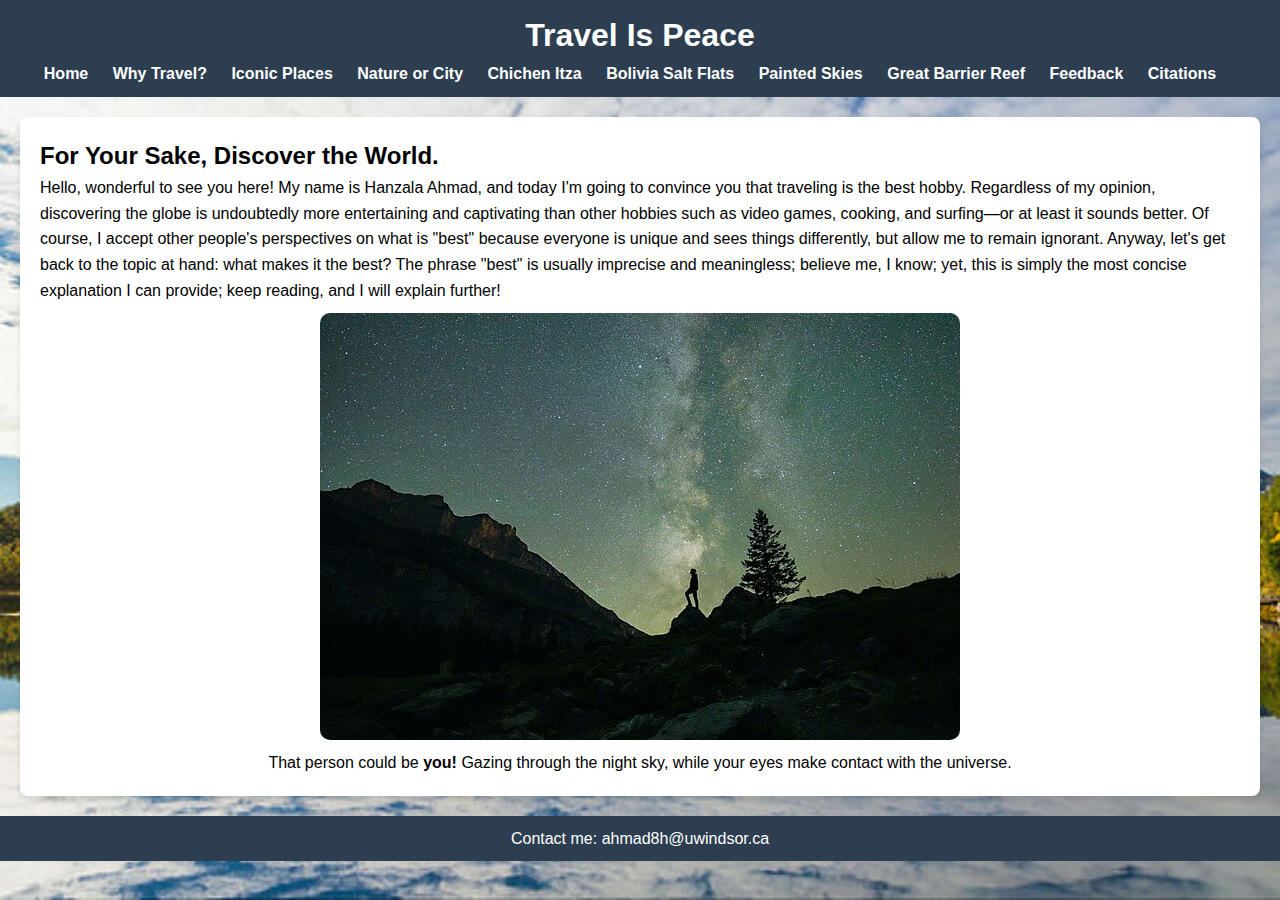
<file: index.html>
<!DOCTYPE html PUBLIC "-//W3C//DTD XHTML 1.0 Transitional//EN"
	"http://www.w3.org/TR/xhtml1/DTD/xhtml1-transitional.dtd">
<html xmlns="http://www.w3.org/1999/xhtml" lang="en" xml:lang="en">
<head>
    <title>Travel Nourishment</title>
    <meta http-equiv="Content-Type" content="text/html; charset=utf-8" />
    <link rel="stylesheet" type="text/css" href="styles.css" />
</head>
<body>
    <div class="header">
        <h1>Travel Is Peace</h1>
        <div class="nav">
            <ul>
							<li><a href="index.html">Home</a></li>
							<li><a href="travel.html">Why Travel?</a></li>
              <li><a href="places.html">Iconic Places</a></li>
              <li><a href="nature.html">Nature or City</a></li>
              <li><a href="chichenitza.html">Chichen Itza</a></li>
              <li><a href="bolivia.html">Bolivia Salt Flats</a></li>
              <li><a href="aurora.html">Painted Skies</a></li>
              <li><a href="reef.html">Great Barrier Reef</a></li>
              <li><a href="feedback.html">Feedback</a></li>
              <li><a href="citations.html">Citations</a></li>
            </ul>
				</div>
		</div>

    <div class="content">
      <h2>For Your Sake, Discover the World.</h2>
        <p>
					Hello, wonderful to see you here! My name is Hanzala Ahmad, and today I'm going to convince you that traveling is the best hobby.
					Regardless of my opinion, discovering the globe is undoubtedly more entertaining and captivating than other hobbies such as video
					games, cooking, and surfing—or at least it sounds better. Of course, I accept other people's perspectives on what is "best" 
					because everyone is unique and sees things differently, but allow me to remain ignorant. Anyway, let's get back to the topic 
					at hand: what makes it the best? The phrase "best" is usually imprecise and meaningless; believe me, I know; yet, this is simply
					the most concise explanation I can provide; keep reading, and I will explain further!
				</p>
      <img src="stars.jpg" alt="photo of night sky" />
      <p class="center-text">That person could be <strong>you!</strong> Gazing through the night sky, while your eyes make contact with the universe.</p>
		</div>
<!--used <strong> and special characters("", !..etc.)-->
    <div class="footer">
        <p>Contact me: ahmad8h@uwindsor.ca</p>
		</div>
</body>
</html>
</file>
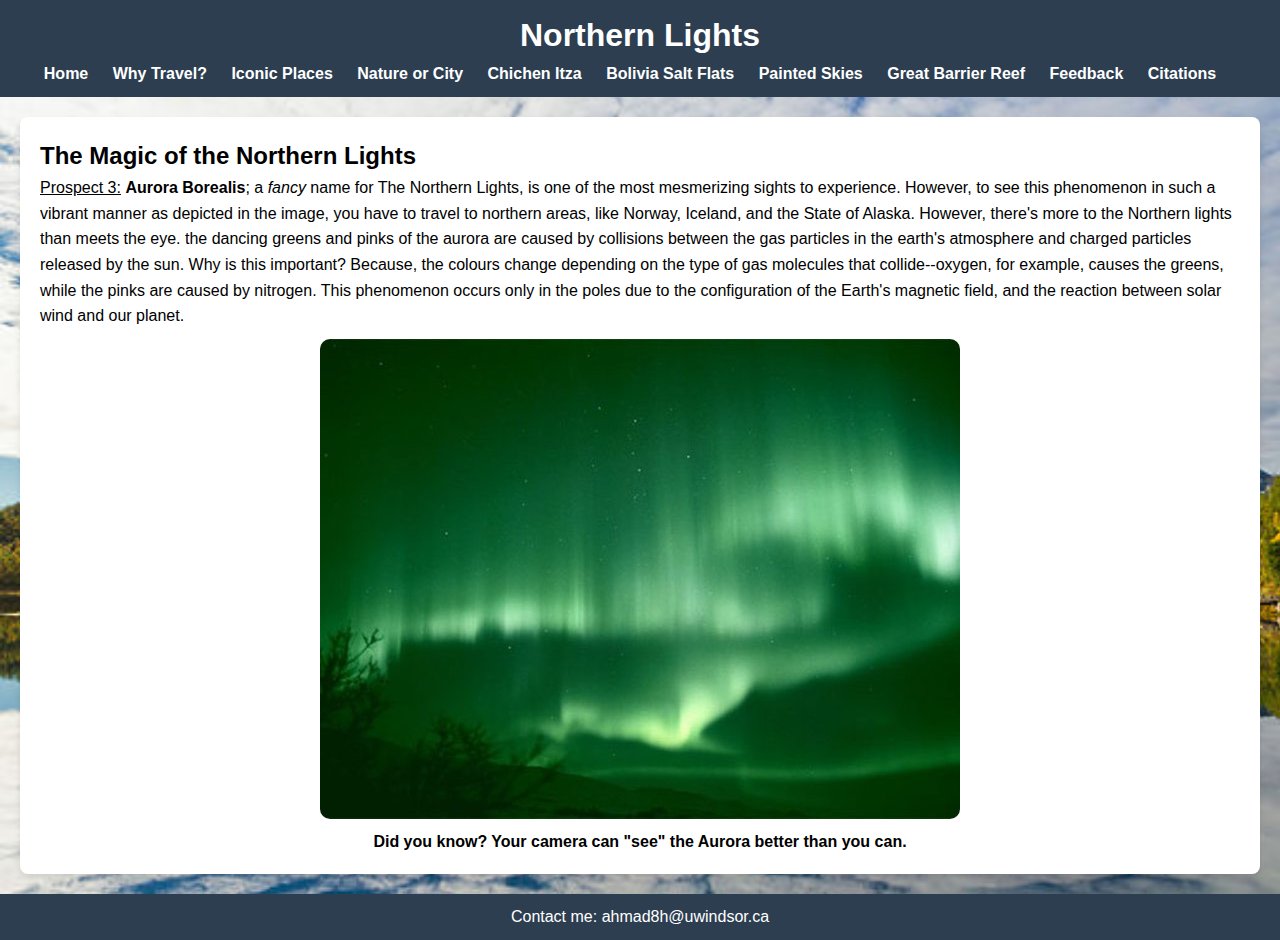
<file: aurora.html>
<!DOCTYPE html PUBLIC "-//W3C//DTD XHTML 1.0 Transitional//EN"
 "http://www.w3.org/TR/xhtml1/DTD/xhtml1-transitional.dtd">
<html xmlns="http://www.w3.org/1999/xhtml" lang="en" xml:lang="en">
<head>
    <title>Northern Lights</title>
    <meta http-equiv="Content-Type" content="text/html; charset=utf-8" />
    <link rel="stylesheet" type="text/css" href="styles.css" />
</head>
<body>
    <div class="header">
        <h1>Northern Lights</h1>
        <div class="nav">
            <ul>
              <li><a href="index.html">Home</a></li>
							<li><a href="travel.html">Why Travel?</a></li>
              <li><a href="places.html">Iconic Places</a></li>
              <li><a href="nature.html">Nature or City</a></li>
              <li><a href="chichenitza.html">Chichen Itza</a></li>
              <li><a href="bolivia.html">Bolivia Salt Flats</a></li>
              <li><a href="aurora.html">Painted Skies</a></li>
              <li><a href="reef.html">Great Barrier Reef</a></li>
              <li><a href="feedback.html">Feedback</a></li>
              <li><a href="citations.html">Citations</a></li>
            </ul>
        </div>
    </div>
    <!--Use of unordered list-->

    <div class="content">
        <h2>The Magic of the Northern Lights</h2>
        <p>
          <u>Prospect 3:</u> <b>Aurora Borealis</b>; a <i>fancy</i> name for The Northern Lights, is one of the most mesmerizing sights
          to experience. However, to see this phenomenon in such a vibrant manner as depicted in the image, you have to travel
          to northern areas, like Norway, Iceland, and the State of Alaska. However, there's more to the Northern lights than meets the eye.
          the dancing greens and pinks of the aurora are caused by collisions between the gas particles in the earth's atmosphere and charged particles
          released by the sun. Why is this important? Because, the colours change depending on the type of gas molecules that collide--oxygen, for example,
          causes the greens, while the pinks are caused by nitrogen. This phenomenon occurs only in the poles due to the configuration of the Earth's magnetic field,
          and the reaction between solar wind and our planet.
        </p>
        <img src="aurora.jpg" alt="Northern Lights" />
        <p class="center-text"><strong>Did you know? Your camera can "see" the Aurora better than you can.</strong></p>
    </div>

    <div class="footer">
        <p>Contact me: ahmad8h@uwindsor.ca</p>
    </div>
</body>
</html>
</file>
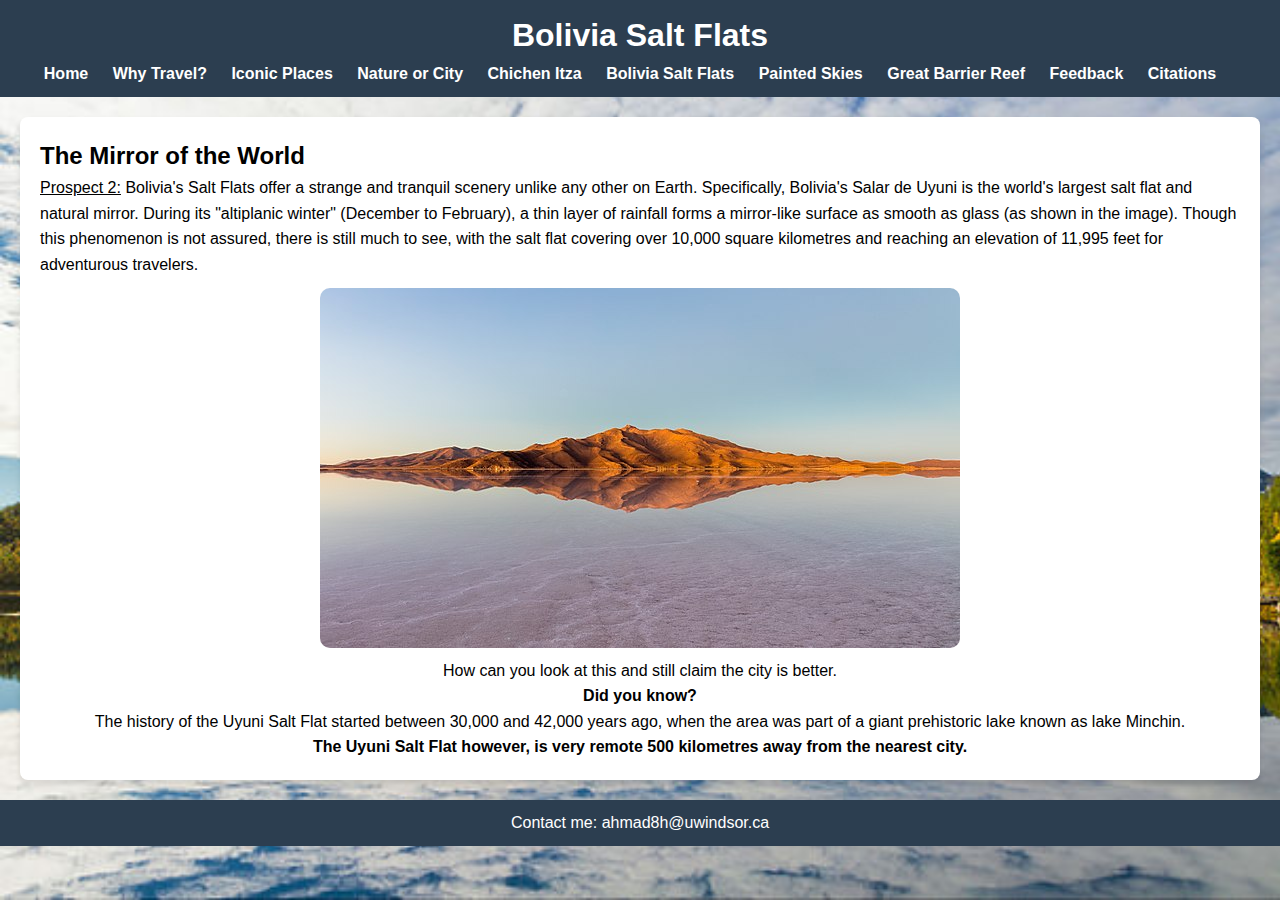
<file: bolivia.html>
<!DOCTYPE html PUBLIC "-//W3C//DTD XHTML 1.0 Transitional//EN"
 "http://www.w3.org/TR/xhtml1/DTD/xhtml1-transitional.dtd">
<html xmlns="http://www.w3.org/1999/xhtml" lang="en" xml:lang="en">
<head>
    <title>Bolivia Salt Flats</title>
    <meta http-equiv="Content-Type" content="text/html; charset=utf-8" />
    <link rel="stylesheet" type="text/css" href="styles.css" />
</head>
<body>
    <div class="header">
        <h1>Bolivia Salt Flats</h1>
        <div class="nav">
            <ul>
              <li><a href="index.html">Home</a></li>
			  <li><a href="travel.html">Why Travel?</a></li>
              <li><a href="places.html">Iconic Places</a></li>
              <li><a href="nature.html">Nature or City</a></li>
              <li><a href="chichenitza.html">Chichen Itza</a></li>
              <li><a href="bolivia.html">Bolivia Salt Flats</a></li>
              <li><a href="aurora.html">Painted Skies</a></li>
              <li><a href="reef.html">Great Barrier Reef</a></li>
              <li><a href="feedback.html">Feedback</a></li>
              <li><a href="citations.html">Citations</a></li>
            </ul>
        </div>
    </div>

    <div class="content">
        <h2>The Mirror of the World</h2>
        <p>
          <u>Prospect 2:</u> Bolivia's Salt Flats offer a strange and tranquil scenery unlike any other on Earth. 
          Specifically, Bolivia's Salar de Uyuni is the world's largest salt flat and natural mirror. 
          During its "altiplanic winter" (December to February), a thin layer of rainfall forms a mirror-like surface as smooth as glass
          (as shown in the image). Though this phenomenon is not assured, there is still much to see, with the salt flat covering over 
          10,000 square kilometres and reaching an elevation of 11,995 feet for adventurous travelers.
        </p>
        <img src="bolivia_salt.jpg" alt="Bolivia Salt Flats" />
        <p class="center-text">How can you look at this and still claim the city is better.</p>
        <p class="center-text"><strong>Did you know?</strong></p>
        <p class="center-text">The history of the Uyuni Salt Flat started between 30,000 and 42,000 years ago, when the area was part of a giant prehistoric lake known as lake Minchin.</p>
        <p class="center-text"><b>The Uyuni Salt Flat however, is very remote 500 kilometres away from the nearest city.</b></p>
    </div>

    <div class="footer">
        <p>Contact me: ahmad8h@uwindsor.ca</p>
    </div>
</body>
</html>
</file>
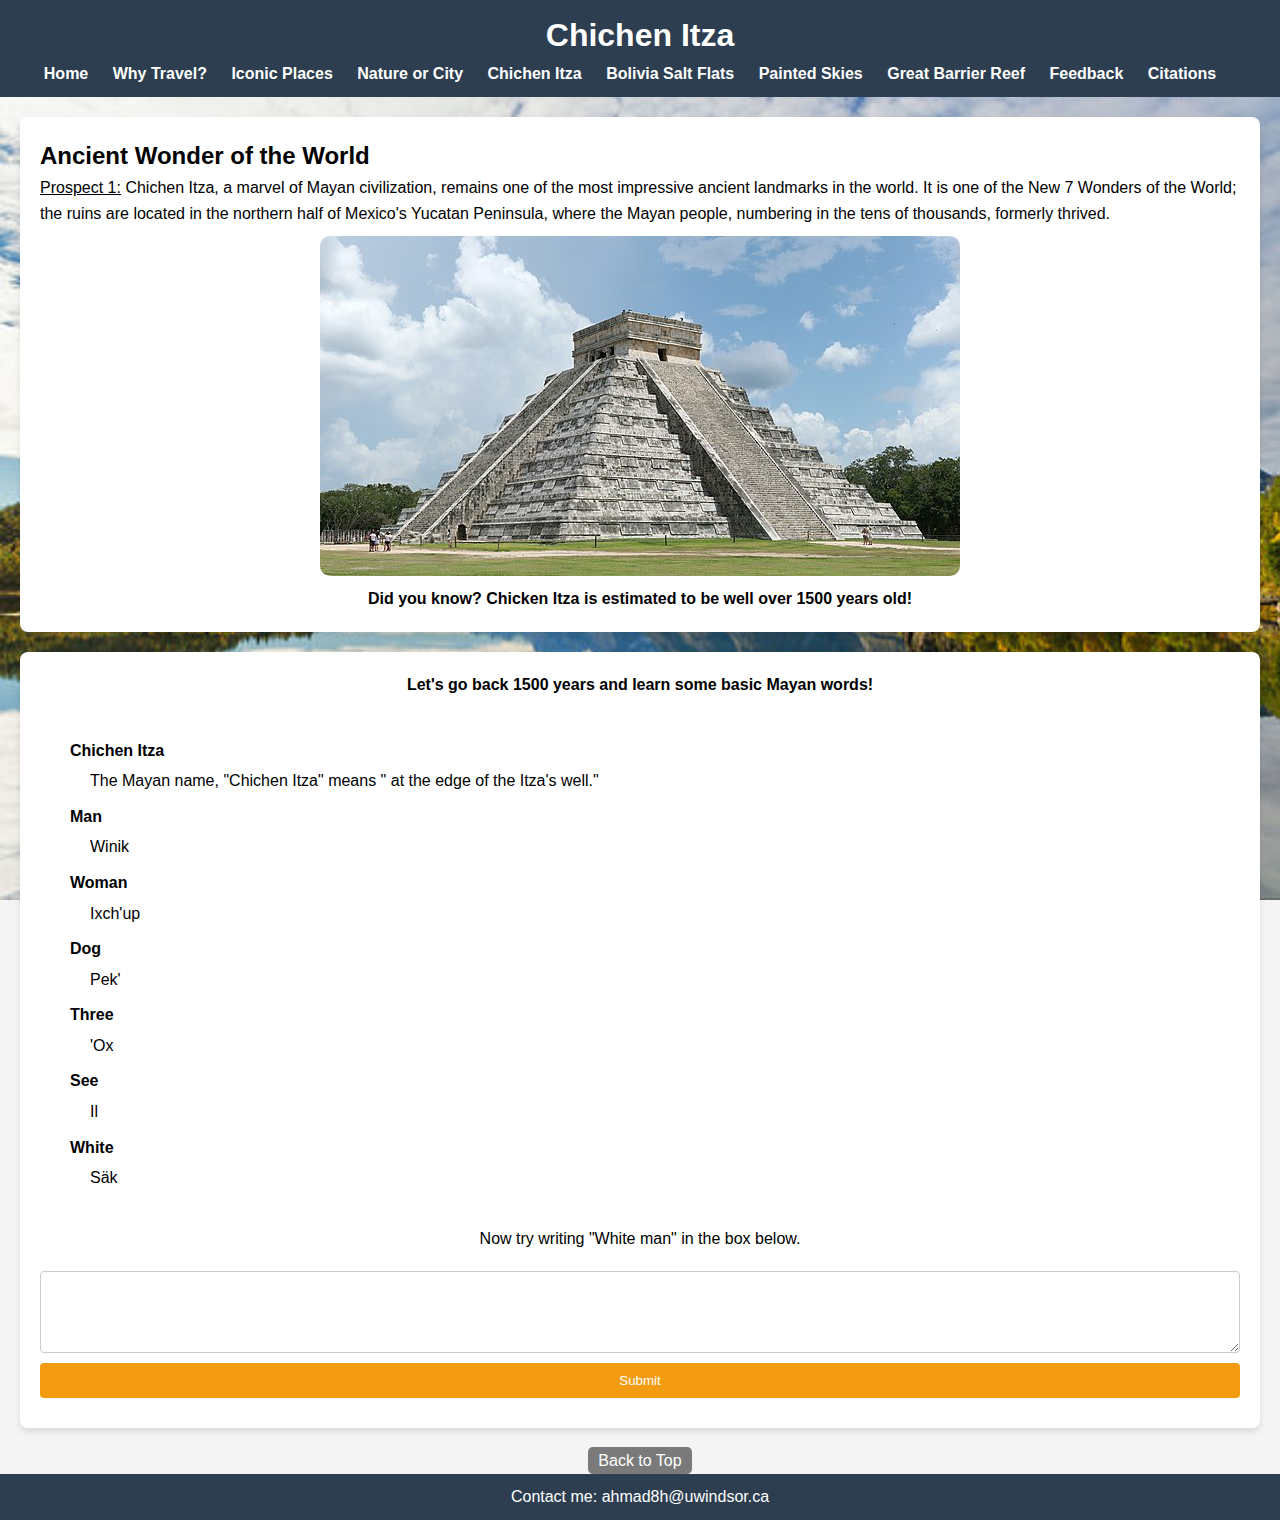
<file: chichenitza.html>
<!DOCTYPE html PUBLIC "-//W3C//DTD XHTML 1.0 Transitional//EN"
  "http://www.w3.org/TR/xhtml1/DTD/xhtml1-transitional.dtd">
<html xmlns="http://www.w3.org/1999/xhtml" lang="en" xml:lang="en">
<head>
    <title>Chichen Itza</title>
    <meta http-equiv="Content-Type" content="text/html; charset=utf-8" />
    <link rel="stylesheet" type="text/css" href="styles.css" />
</head>
<body id="top">
    <div class="header">
        <h1>Chichen Itza</h1>
        <div class="nav">
            <ul>
              <li><a href="index.html">Home</a></li>
							<li><a href="travel.html">Why Travel?</a></li>
              <li><a href="places.html">Iconic Places</a></li>
              <li><a href="nature.html">Nature or City</a></li>
              <li><a href="chichenitza.html">Chichen Itza</a></li>
              <li><a href="bolivia.html">Bolivia Salt Flats</a></li>
              <li><a href="aurora.html">Painted Skies</a></li>
              <li><a href="reef.html">Great Barrier Reef</a></li>
              <li><a href="feedback.html">Feedback</a></li>
              <li><a href="citations.html">Citations</a></li>
            </ul>
        </div>
    </div>

    <div class="content">
        <h2>Ancient Wonder of the World</h2>
        <p>
        <u>Prospect 1:</u> Chichen Itza, a marvel of Mayan civilization, remains one of the most impressive ancient landmarks in the world. It is one of 
        the New 7 Wonders of the World; the ruins are located in the northern half of Mexico's Yucatan Peninsula, where the Mayan people, numbering in the tens of thousands, formerly thrived.
      </p>
        <img src="chichen_itza.jpg" alt="Chichen Itza" />
        <p class="center-text">
          <b>Did you know? Chicken Itza is estimated to be well over 1500 years old!</b>
        </p>
    </div>
    <div class="content">
      <p class="center-text"><b>Let's go back 1500 years and learn some basic Mayan words!</b></p>
      <dl>
        <dt><strong>Chichen Itza</strong></dt>
        <dd class="indent">The Mayan name, "Chichen Itza" means " at the edge of the Itza's well."</dd>
        <dt><strong>Man</strong></dt>
        <dd class="indent">Winik</dd>
        <dt><strong>Woman</strong></dt>
        <dd class="indent">Ixch'up</dd>
        <dt><strong>Dog</strong></dt>
        <dd class="indent">Pek'</dd>
        <dt><strong>Three</strong></dt>
        <dd class="indent">'Ox</dd>
        <dt><strong>See</strong></dt>
        <dd class="indent">Il</dd>
        <dt><strong>White</strong></dt>
        <dd class="indent">Säk</dd>
      </dl>
      <!--Use of <dl>-->
      <p class="center-text">Now try writing "White man" in the box below.</p>
      <form action="#">
        <label for="message"></label>
        <textarea id="message" name="message" rows="4" cols="50"></textarea>

        <input type="submit" value="Submit" />
    </form>
    </div>
    <p class="center-text"><a href="#top">Back to Top</a></p>
    <div class="footer">
        <p>Contact me: ahmad8h@uwindsor.ca</p>
    </div>
</body>
</html>
</file>
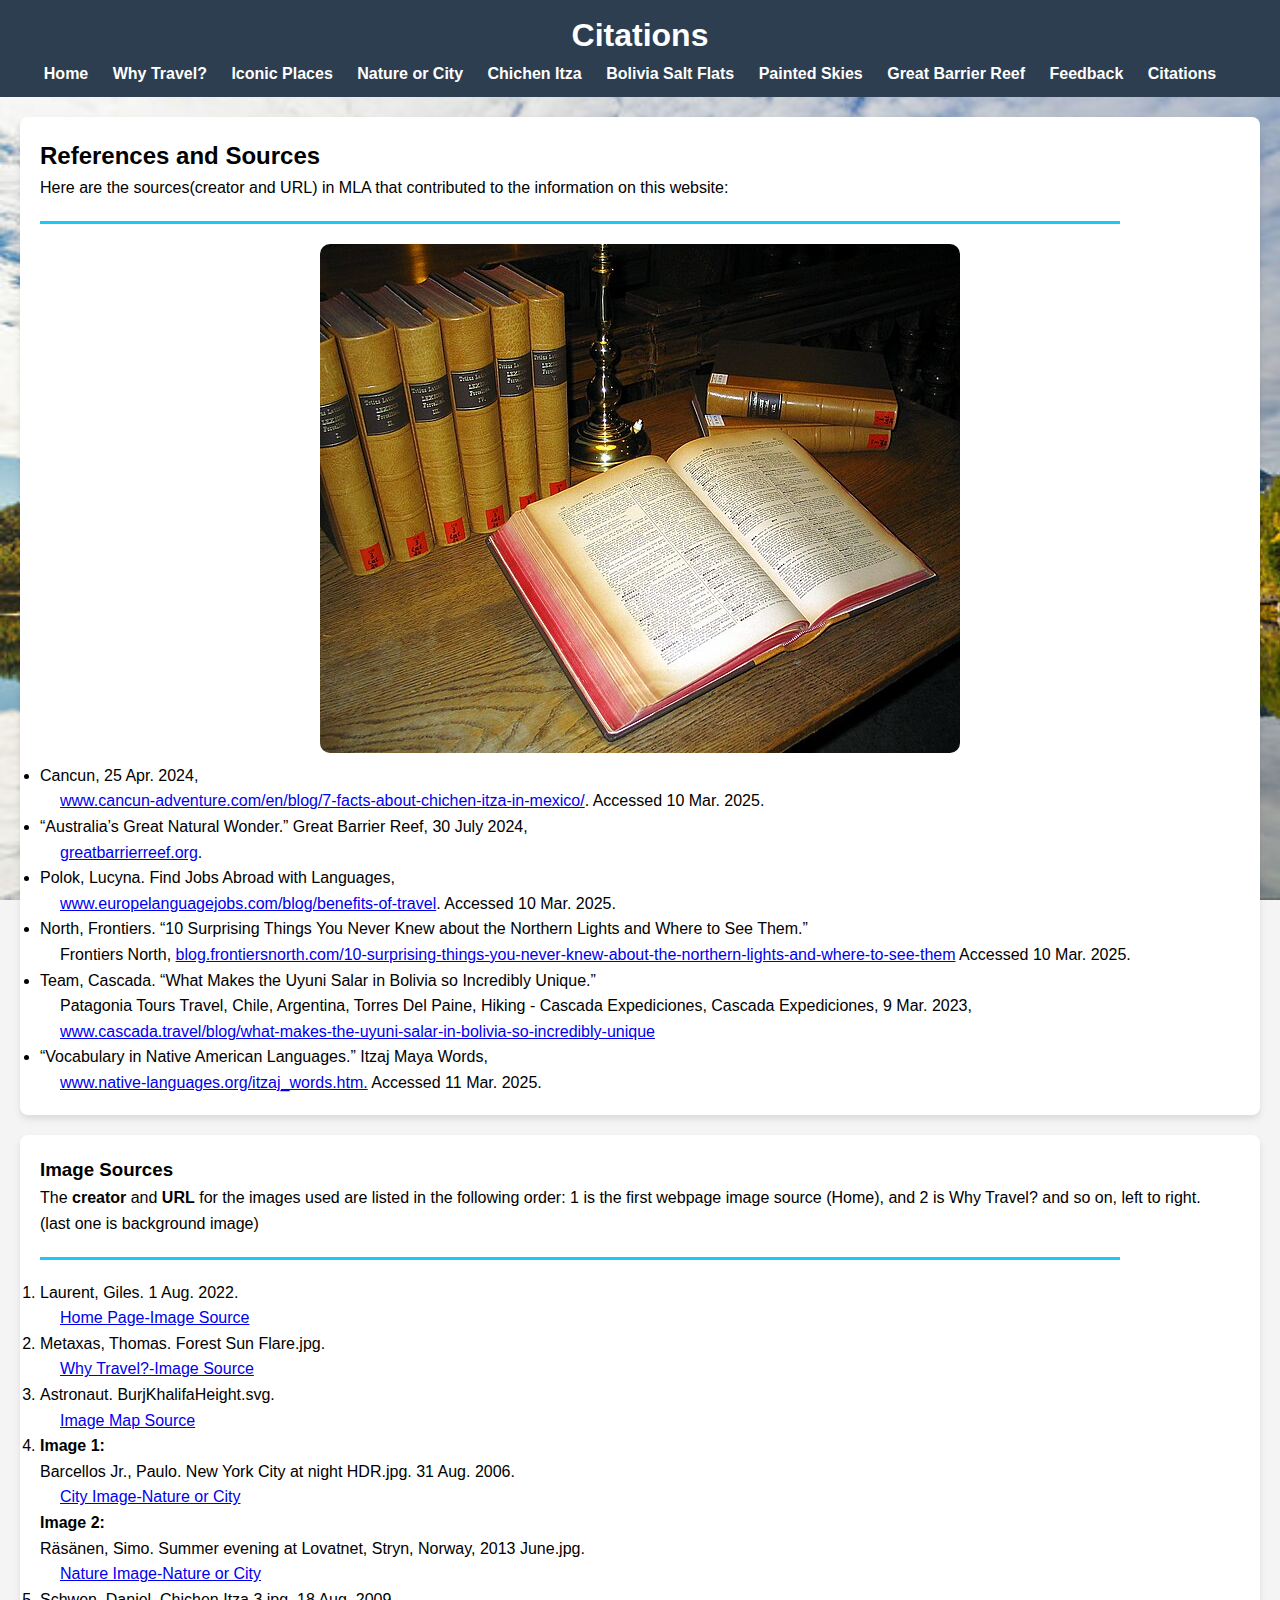
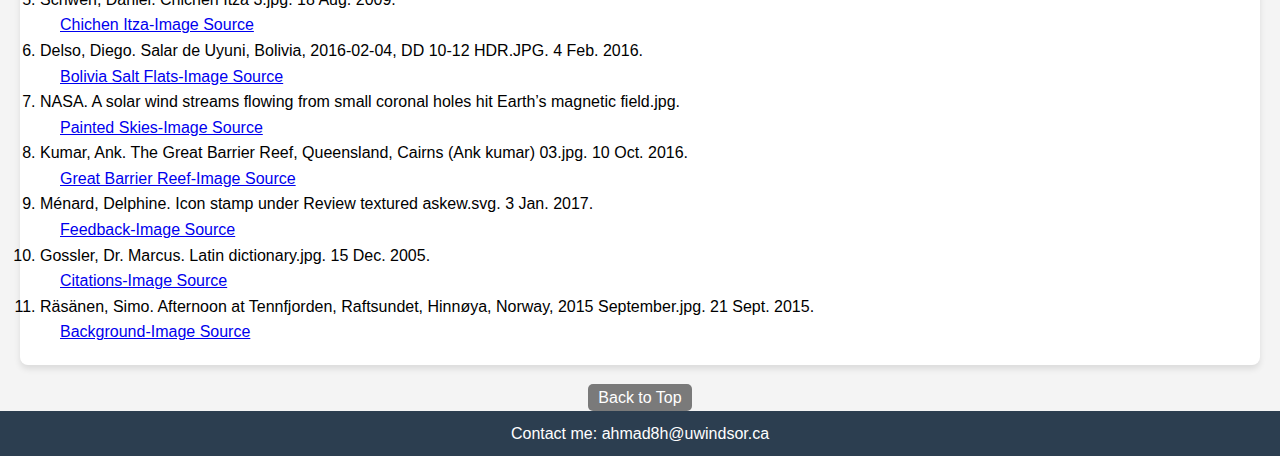
<file: citations.html>
<!DOCTYPE html PUBLIC "-//W3C//DTD XHTML 1.0 Transitional//EN"
 "http://www.w3.org/TR/xhtml1/DTD/xhtml1-transitional.dtd">
<html xmlns="http://www.w3.org/1999/xhtml" lang="en" xml:lang="en">
<head>
    <title>Citations</title>
    <meta http-equiv="Content-Type" content="text/html; charset=utf-8" />
    <link rel="stylesheet" type="text/css" href="styles.css" />
</head>
<body id="map">
    <div class="header">
        <h1>Citations</h1>
        <div class="nav">
            <ul>
              <li><a href="index.html">Home</a></li>
			        <li><a href="travel.html">Why Travel?</a></li>
              <li><a href="places.html">Iconic Places</a></li>
              <li><a href="nature.html">Nature or City</a></li>
              <li><a href="chichenitza.html">Chichen Itza</a></li>
              <li><a href="bolivia.html">Bolivia Salt Flats</a></li>
              <li><a href="aurora.html">Painted Skies</a></li>
              <li><a href="reef.html">Great Barrier Reef</a></li>
              <li><a href="feedback.html">Feedback</a></li>
              <li><a href="citations.html">Citations</a></li>
            </ul>
        </div>
    </div>

    <div class="content">
        <h2>References and Sources</h2>
        <p>Here are the sources(creator and URL) in MLA that contributed to the information on this website:</p>
        <hr />
        <img src="book.jpg" alt="Picture of dictionary" />
        <ul>
            <li>Cancun, 25 Apr. 2024, <br /> 
                <span class="indent"> <a href="https://www.cancun-adventure.com/en/blog/7-facts-about-chichen-itza-in-mexico/" target="_blank">www.cancun-adventure.com/en/blog/7-facts-about-chichen-itza-in-mexico/</a>. Accessed 10 Mar. 2025.</span>
            </li>
            <li>“Australia’s Great Natural Wonder.” Great Barrier Reef, 30 July 2024, <br /><span class="indent"><a href="https://greatbarrierreef.org/" target="_blank">greatbarrierreef.org</a>.</span></li>
            <li>Polok, Lucyna. Find Jobs Abroad with Languages, <br /> <span class="indent"><a href="https://www.europelanguagejobs.com/blog/benefits-of-travel" target="_blank">www.europelanguagejobs.com/blog/benefits-of-travel</a>. Accessed 10 Mar. 2025.</span></li>
            <li>North, Frontiers. “10 Surprising Things You Never Knew about the Northern Lights and Where to See Them.” <br /> <span class="indent">Frontiers North, <a href="https://blog.frontiersnorth.com/10-surprising-things-you-never-knew-about-the-northern-lights-and-where-to-see-them" target="_blank">blog.frontiersnorth.com/10-surprising-things-you-never-knew-about-the-northern-lights-and-where-to-see-them</a> Accessed 10 Mar. 2025.</span> </li>
            <li>Team, Cascada. “What Makes the Uyuni Salar in Bolivia so Incredibly Unique.” <br />
                <span class="indent">Patagonia Tours Travel, Chile, Argentina, Torres Del Paine, Hiking - Cascada Expediciones, Cascada Expediciones, 9 Mar. 2023, <a href="https://www.cascada.travel/blog/what-makes-the-uyuni-salar-in-bolivia-so-incredibly-unique" target="_blank"> <br /><span class="indent">www.cascada.travel/blog/what-makes-the-uyuni-salar-in-bolivia-so-incredibly-unique</a></span></span></li>
            <li>“Vocabulary in Native American Languages.” Itzaj Maya Words, <br /> <span class="indent"><a href="https://www.native-languages.org/itzaj_words.htm" target="_blank">www.native-languages.org/itzaj_words.htm.</a> Accessed 11 Mar. 2025. </li></span>
        </ul>
    </div>
    <div class="content">
      <h3>Image Sources</h3>
      <p>
        The <b>creator</b> and <b>URL</b> for the images used are listed in the following order: 1 is the first webpage image source (Home), and 2 is Why Travel? and so on, left to right.<br />(last one is background image)
      </p>
      <hr />
      <ol>
          <li>
            Laurent, Giles. 1 Aug. 2022.<br />
            <span class="indent"><a href="https://commons.wikimedia.org/wiki/Commons:Featured_pictures/Astronomy#/media/File:018_Human_looking_at_the_stars_during_Perseids_with_the_Milky_Way_in_the_background_Photo_by_Giles_Laurent.jpg" target="_blank">Home Page-Image Source</a></span>
          </li> 
          <li>
            Metaxas, Thomas. Forest Sun Flare.jpg. <br />
            <span class="indent"><a href="https://commons.wikimedia.org/wiki/File:Forest_Sun_Flare.jpg" target="_blank">Why Travel?-Image Source</a></span>
        </li>
        <li>
            Astronaut. BurjKhalifaHeight.svg. <br /> 
            <span class="indent"><a href="https://commons.wikimedia.org/w/index.php?search=Burj+Khalifa&title=Special%3ASearch&ns0=1&ns6=1&ns12=1&ns14=1&ns100=1&ns106=1#/media/File:BurjKhalifaHeight.svg" target="_blank">Image Map Source</a></span>
        </li>
        <li>
            <b>Image 1:</b> <br />
            Barcellos Jr., Paulo. New York City at night HDR.jpg. 31 Aug. 2006. <br />
            <span class="indent"><a href="https://commons.wikimedia.org/wiki/File:New_York_City_at_night_HDR.jpg" target="_blank">City Image-Nature or City</a></span><br />
            <b>Image 2:</b> <br />
            Räsänen, Simo. Summer evening at Lovatnet, Stryn, Norway, 2013 June.jpg. <br />
            <span class="indent"><a href="https://commons.wikimedia.org/wiki/File:Summer_evening_at_Lovatnet,_Stryn,_Norway,_2013_June_-_3.jpg" target="_blank">Nature Image-Nature or City</a></span>
        </li>
        <li>
            Schwen, Daniel. Chichen Itza 3.jpg. 18 Aug. 2009. <br />
            <span class="indent"><a href="https://commons.wikimedia.org/wiki/File:Chichen_Itza_3.jpg" target="_blank">Chichen Itza-Image Source</a></span>
        </li>
        <li>
            Delso, Diego. Salar de Uyuni, Bolivia, 2016-02-04, DD 10-12 HDR.JPG. 4 Feb. 2016. <br />
            <span class="indent"><a href="https://commons.wikimedia.org/wiki/File:Salar_de_Uyuni,_Bolivia,_2016-02-04,_DD_10-12_HDR.JPG" target="_blank">Bolivia Salt Flats-Image Source</a></span>
        </li>
        <li>
            NASA. A solar wind streams flowing from small coronal holes hit Earth’s magnetic field.jpg.<br />
            <span class="indent"><a href="https://commons.wikimedia.org/wiki/File:A_solar_wind_streams_flowing_from_small_coronal_holes_hit_Earth%27s_magnetic_field.jpg" target="_blank">Painted Skies-Image Source</a></span>
        </li>
        <li>
            Kumar, Ank. The Great Barrier Reef, Queensland, Cairns (Ank kumar) 03.jpg. 10 Oct. 2016. <br />
            <span class="indent"><a href="https://commons.wikimedia.org/wiki/File:The_Great_Barrier_Reef,_Queensland,_Cairns_(Ank_kumar)_04.jpg" target="_blank">Great Barrier Reef-Image Source</a></span>
        </li>
        <li>
            Ménard, Delphine. Icon stamp under Review textured askew.svg. 3 Jan. 2017. <br />
            <span class="indent"><a href="https://commons.wikimedia.org/wiki/File:Icon_stamp_under_Review_textured_askew.svg" target="_blank">Feedback-Image Source</a></span>
        </li>
        <li>
            Gossler, Dr. Marcus. Latin dictionary.jpg. 15 Dec. 2005. <br />
            <span class="indent"><a href="https://commons.wikimedia.org/wiki/File:Latin_dictionary.jpg" target="_blank">Citations-Image Source</a></span>
        </li>
        <li>
            
            Räsänen, Simo.  Afternoon at Tennfjorden, Raftsundet, Hinnøya, Norway, 2015 September.jpg. 21 Sept. 2015. <br />
            <span class="indent"><a href="https://commons.wikimedia.org/wiki/File:Afternoon_at_Tennfjorden,_Raftsundet,_Hinn%C3%B8ya,_Norway,_2015_September.jpg" target="_blank">Background-Image Source</a></span>
        </li>
      </ol>
    </div>
    <!--Used <b>, <br />, <hr />, <ul><li>, and <ol><li>-->
      <p class="center-text"><a href="#top">Back to Top</a></p>
    <div class="footer">
        <p>Contact me: ahmad8h@uwindsor.ca</p>
    </div>
</body>
</html>
</file>
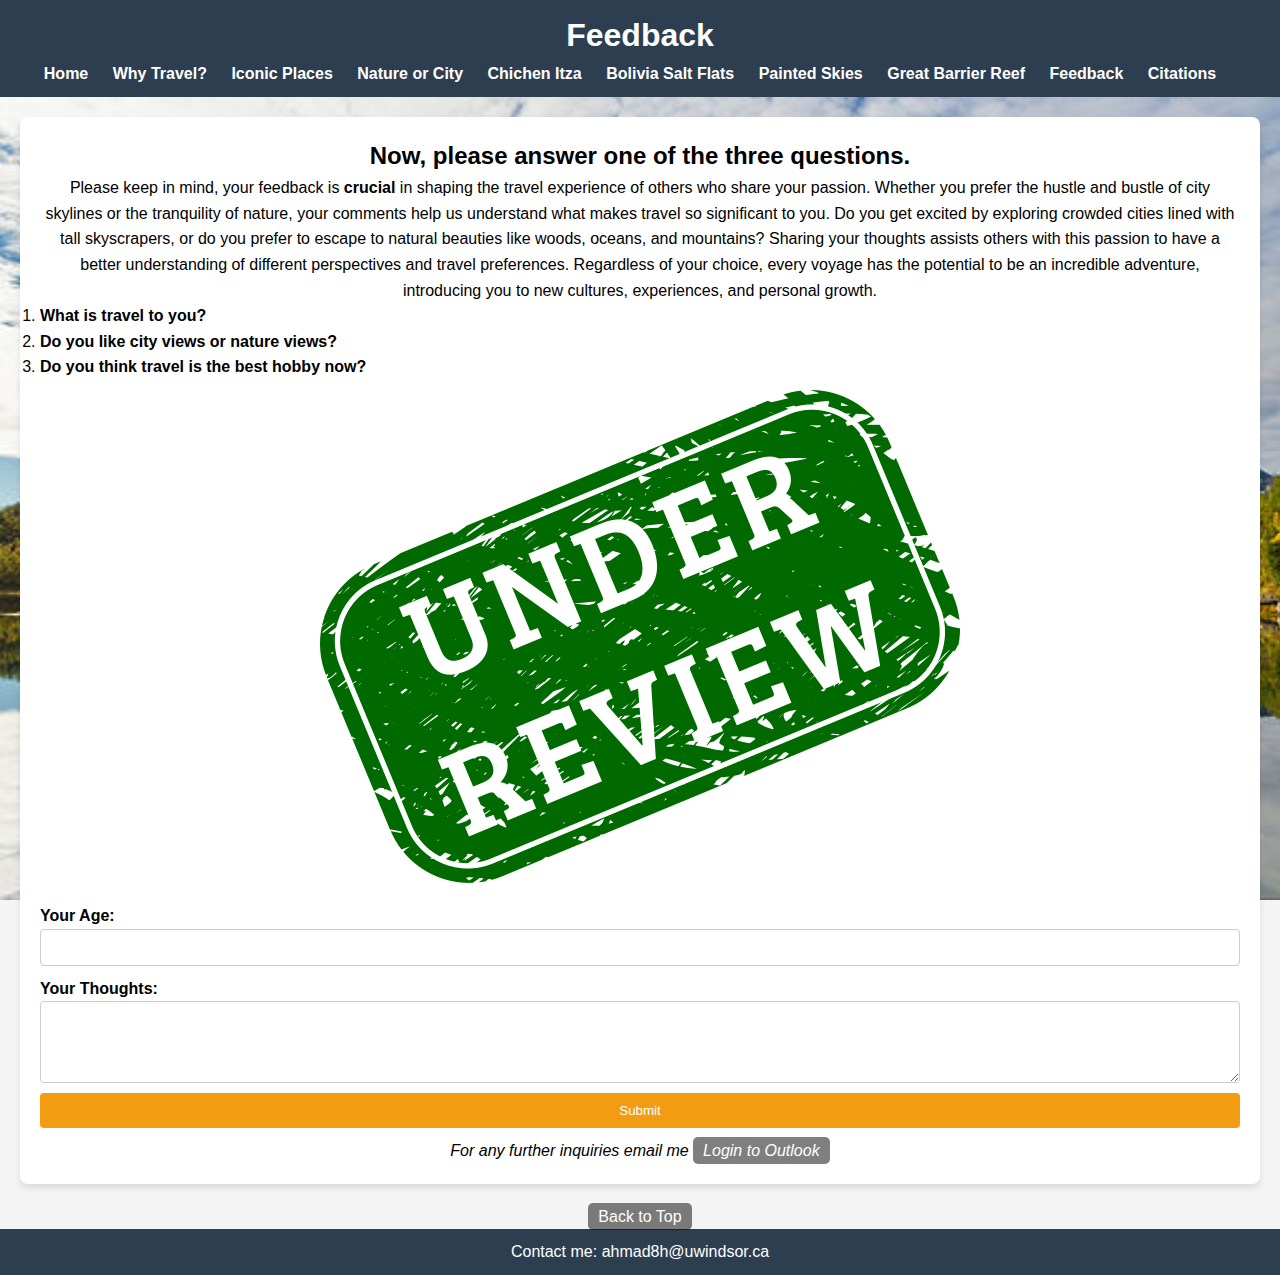
<file: feedback.html>
<!DOCTYPE html PUBLIC "-//W3C//DTD XHTML 1.0 Transitional//EN"
  "http://www.w3.org/TR/xhtml1/DTD/xhtml1-transitional.dtd">
<html xmlns="http://www.w3.org/1999/xhtml" lang="en" xml:lang="en">
<head>
    <title>Feedback</title>
    <meta http-equiv="Content-Type" content="text/html; charset=utf-8" />
    <link rel="stylesheet" type="text/css" href="styles.css" />
</head>
<body id="map">
    <div class="header">
        <h1>Feedback</h1>
        <div class="nav">
            <ul>
              <li><a href="index.html">Home</a></li>
		          <li><a href="travel.html">Why Travel?</a></li>
              <li><a href="places.html">Iconic Places</a></li>
              <li><a href="nature.html">Nature or City</a></li>
              <li><a href="chichenitza.html">Chichen Itza</a></li>
              <li><a href="bolivia.html">Bolivia Salt Flats</a></li>
              <li><a href="aurora.html">Painted Skies</a></li>
              <li><a href="reef.html">Great Barrier Reef</a></li>
              <li><a href="feedback.html">Feedback</a></li>
              <li><a href="citations.html">Citations</a></li>
            </ul>
        </div>
    </div>

    <div class="content">
        <h2 class="center-text">
          Now, please answer one of the three questions.
        </h2>
        <p class="center-text">
          Please keep in mind, your feedback is <b>crucial</b> in shaping
          the travel experience of others who share your passion. Whether you
          prefer the hustle and bustle of city skylines or the tranquility of nature,
          your comments help us understand what makes travel so significant to you. Do 
          you get excited by exploring crowded cities lined with tall skyscrapers, or do you
          prefer to escape to natural beauties like woods, oceans, and mountains? Sharing your thoughts
          assists others with this passion to have a better understanding of different perspectives and travel
          preferences. Regardless of your choice, every voyage has the potential to be an incredible adventure,
          introducing you to new cultures, experiences, and personal growth.
        </p>
        <ol>
          <li><b>What is travel to you?</b></li>
          <li><b>Do you like city views or nature views?</b></li>
          <li><b>Do you think travel is the best hobby now?</b></li>
        </ol>
        <!-- 2nd use of <ol><li> tag-->
        <img src="review.jpg" alt="review Icon" />
        <form action="#">
            <label for="age">Your Age:</label>
            <input type="text" id="age" name="age" />
            <label for="message">Your Thoughts:</label>
            <textarea id="message" name="message" rows="4" cols="50"></textarea>

            <input type="submit" value="Submit" />
        </form>
        <p class="center-text">
          <em>For any further inquiries email me</em>
          <a href="https://www.microsoft.com/en-us/microsoft-365/outlook/log-in" target="_blank">
              <i>Login to Outlook</i>
          </a>
      </p>
      <!--linked to an external source, used <em>, <i>, heading, and <p>-->
    </div>
    <p class="center-text"><a href="#top">Back to Top</a></p>
    <!--1 and a half page longer has internal link and targets-->
    <div class="footer">
        <p>Contact me: ahmad8h@uwindsor.ca</p>
    </div>
</body>
</html>
</file>
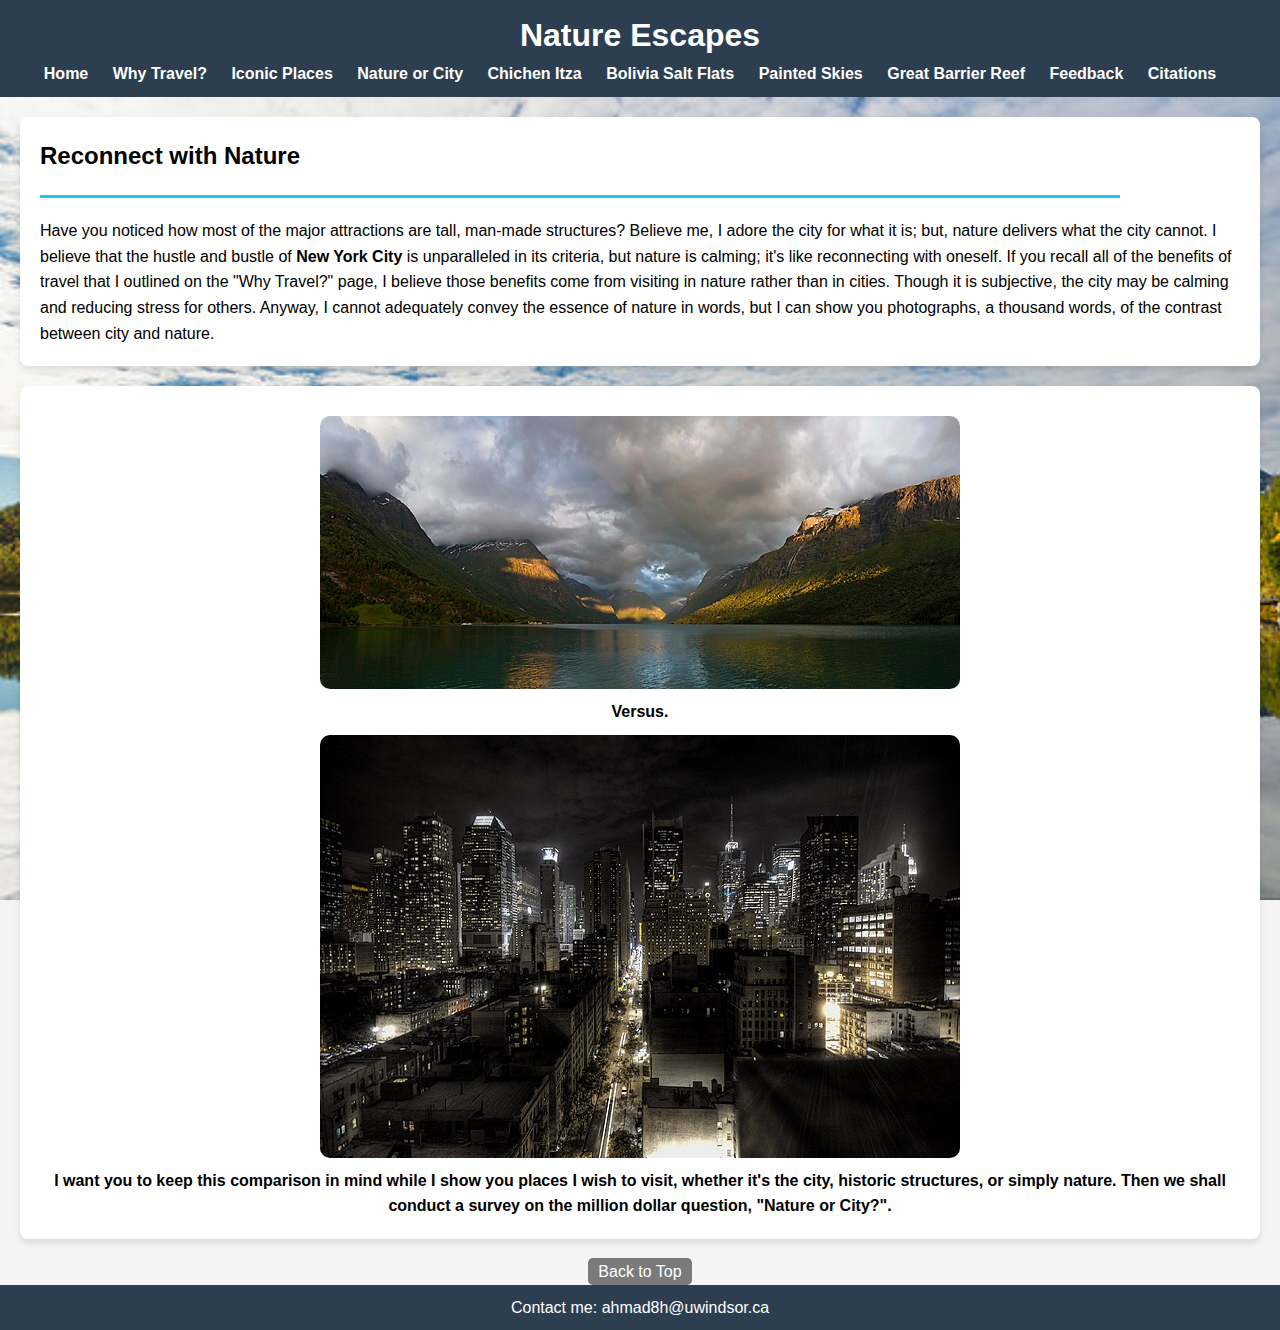
<file: nature.html>
<!DOCTYPE html PUBLIC "-//W3C//DTD XHTML 1.0 Transitional//EN"
  "http://www.w3.org/TR/xhtml1/DTD/xhtml1-transitional.dtd">
<html xmlns="http://www.w3.org/1999/xhtml" lang="en" xml:lang="en">
<head>
    <title>Nature Escapes</title>
    <meta http-equiv="Content-Type" content="text/html; charset=utf-8" />
    <link rel="stylesheet" type="text/css" href="styles.css" />
</head>
<body id="top">
    <div class="header">
        <h1>Nature Escapes</h1>
        <div class="nav">
            <ul>
              <li><a href="index.html">Home</a></li>
							<li><a href="travel.html">Why Travel?</a></li>
              <li><a href="places.html">Iconic Places</a></li>
              <li><a href="nature.html">Nature or City</a></li>
              <li><a href="chichenitza.html">Chichen Itza</a></li>
              <li><a href="bolivia.html">Bolivia Salt Flats</a></li>
              <li><a href="aurora.html">Painted Skies</a></li>
              <li><a href="reef.html">Great Barrier Reef</a></li>
              <li><a href="feedback.html">Feedback</a></li>
              <li><a href="citations.html">Citations</a></li>
            </ul>
        </div>
    </div>

    <div class="content">
        <h2>Reconnect with Nature</h2>
        <hr />
        <p>
          Have you noticed how most of the major attractions are tall, man-made structures? Believe me, I adore the city for what it is;
          but, nature delivers what the city cannot. I believe that the hustle and bustle of <b>New York City</b> is unparalleled in its criteria, 
          but nature is calming; it's like reconnecting with oneself. If you recall all of the benefits of travel that I outlined on the 
          "Why Travel?" page, I believe those benefits come from visiting in nature rather than in cities. Though it is subjective, the 
          city may be calming and reducing stress for others. Anyway, I cannot adequately convey the essence of nature in words, but I can 
          show you photographs, a thousand words, of the contrast between city and nature. 
        </p>
    </div>
    <div class="content">
        <img class="natureimage" src="naturescape.jpg" alt="Nature Escape" />
        <p class="center-text">
          <b>Versus.</b>
        </p>
        <img class="natureimage" src="cityescape.jpg" alt="Picture of New York City" />
        <p class="center-text">
          <strong>I want you to keep this comparison in mind 
          while I show you places I wish to visit, whether it's the city,
          historic structures, or simply nature. Then we shall conduct a survey on the million dollar question, "Nature or City?".</strong>
        </p>
    </div>
    <p class="center-text"><a href="#top">Back to Top</a></p>

    <div class="footer">
        <p>Contact me: ahmad8h@uwindsor.ca</p>
    </div>
</body>
</html>
</file>
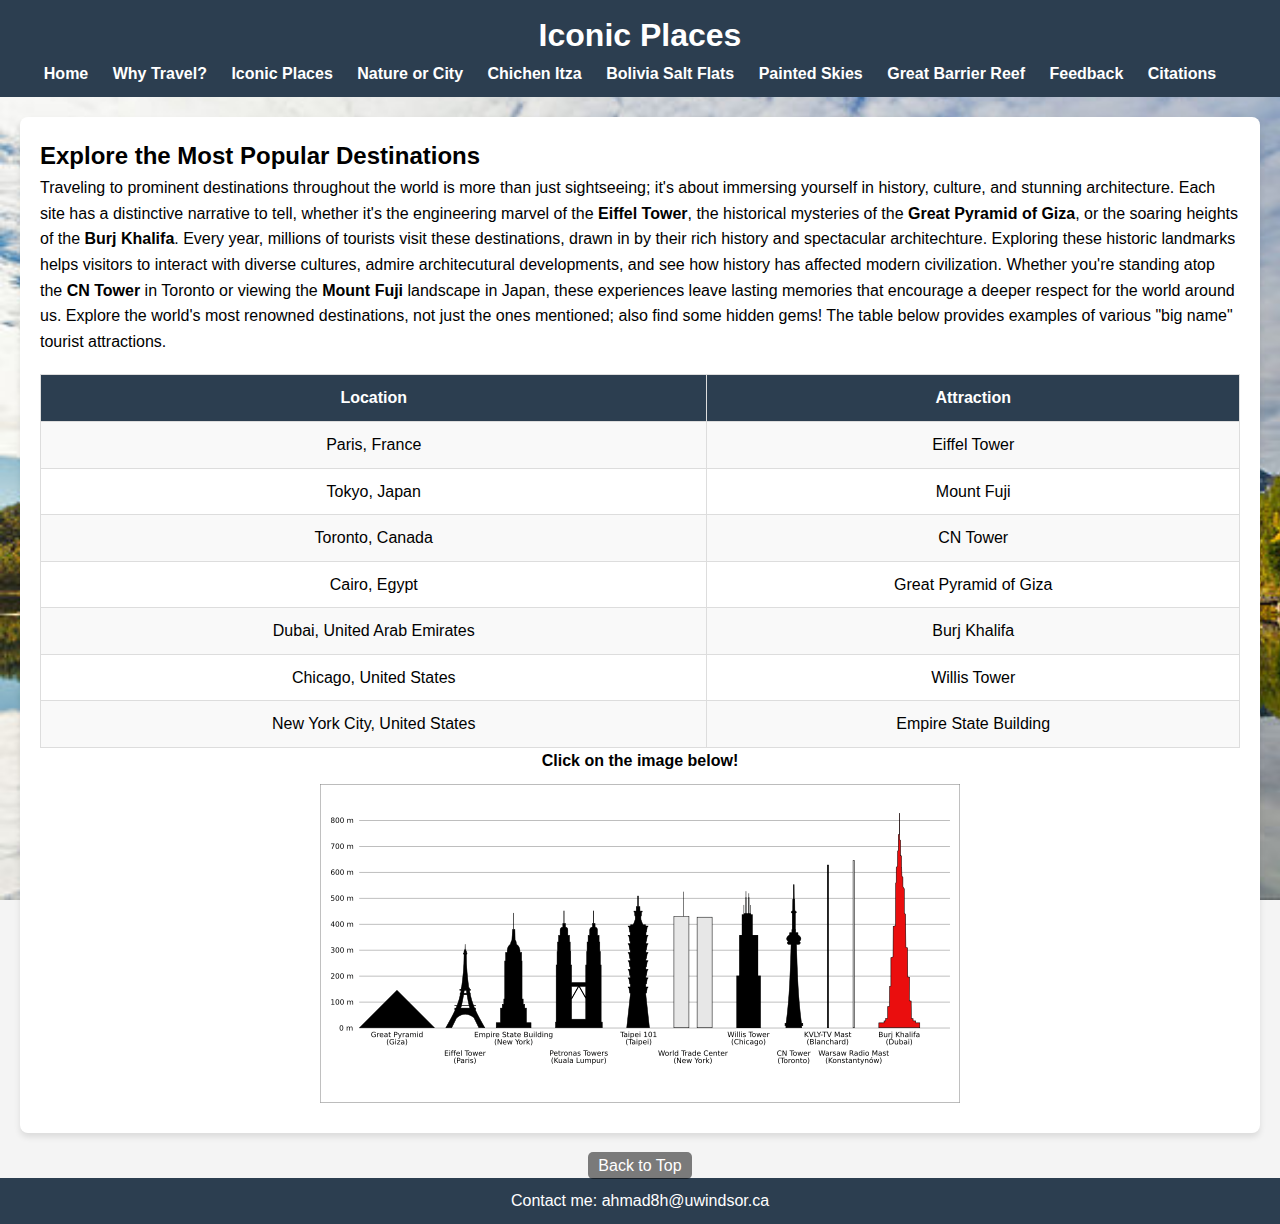
<file: places.html>
<!DOCTYPE html PUBLIC "-//W3C//DTD XHTML 1.0 Transitional//EN"
    "http://www.w3.org/TR/xhtml1/DTD/xhtml1-transitional.dtd">
<html xmlns="http://www.w3.org/1999/xhtml" lang="en" xml:lang="en">
<head>
    <title>Top Places to Visit</title>
    <meta http-equiv="Content-Type" content="text/html; charset=utf-8" />
    <link rel="stylesheet" type="text/css" href="styles.css" />
</head>
<body id="map">
    <div class="header">
        <h1>Iconic Places</h1>
        <div class="nav">
            <ul>
                <li><a href="index.html">Home</a></li>
                <li><a href="travel.html">Why Travel?</a></li>
                <li><a href="places.html">Iconic Places</a></li>
                <li><a href="nature.html">Nature or City</a></li>
                <li><a href="chichenitza.html">Chichen Itza</a></li>
                <li><a href="bolivia.html">Bolivia Salt Flats</a></li>
                <li><a href="aurora.html">Painted Skies</a></li>
                <li><a href="reef.html">Great Barrier Reef</a></li>
                <li><a href="feedback.html">Feedback</a></li>
                <li><a href="citations.html">Citations</a></li>
            </ul>
        </div>
    </div>

    <div class="content">
        <h2>Explore the Most Popular Destinations</h2>
        <p>
            Traveling to prominent destinations throughout the world is more than just sightseeing;
            it's about immersing yourself in history, culture, and stunning architecture. Each site has a distinctive
            narrative to tell, whether it's the engineering marvel of the <b>Eiffel Tower</b>, the historical mysteries of the <b>Great Pyramid of Giza</b>,
            or the soaring heights of the <b>Burj Khalifa</b>. Every year, millions of tourists visit these destinations, drawn in by their rich history
            and spectacular architechture. Exploring these historic landmarks helps visitors to interact with diverse cultures, admire architecutural
            developments, and see how history has affected modern civilization. Whether you're standing atop the <b>CN Tower</b> in Toronto or viewing the <b>Mount Fuji</b>
            landscape in Japan, these experiences leave lasting memories that encourage a deeper respect for the world around us.
            Explore the world's most renowned destinations, not just the ones mentioned; also find some hidden gems! The table below provides examples of 
            various "big name" tourist attractions.
        </p>
        <table>
            <tr>
                <th>Location</th>
                <th>Attraction</th>
            </tr>
            <tr>
                <td>Paris, France</td>
                <td>Eiffel Tower</td>
            </tr>
            <tr>
                <td>Tokyo, Japan</td>
                <td>Mount Fuji</td>
            </tr>
            <tr>
                <td>Toronto, Canada</td>
                <td>CN Tower</td>
            </tr>
            <tr>
                <td>Cairo, Egypt</td>
                <td>Great Pyramid of Giza</td>
            </tr>
            <tr>
                <td>Dubai, United Arab Emirates</td>
                <td>Burj Khalifa</td>
            </tr>
            <tr>
                <td>Chicago, United States</td>
                <td>Willis Tower</td>
            </tr>
            <tr>
                <td>New York City, United States</td>
                <td>Empire State Building</td>
            </tr>
        </table>

        <p class="center-text"><b>Click on the image below!</b></p>
            <img class="attraction-image" src="attractions.jpg" usemap="#image-map" alt="famous attractions" />
        <map id="image-map" name="image-map">
            <area target="_blank" alt="Burj Khalifa" title="Burj Khalifa" href="https://www.burjkhalifa.ae/" coords="578,27,604,245,556,243,569,113" shape="poly" />
            <area target="_blank" alt="CN Tower" title="CN Tower" href="https://www.cntower.ca/" coords="474,87,460,246,488,245" shape="poly" />
            <area target="_blank" alt="Great Pyramid of Giza" title="Great Pyramid of Giza" href="https://en.wikipedia.org/wiki/Great_Pyramid_of_Giza " coords="76,199,35,245,119,245" shape="poly" />
            <area target="_blank" alt="Eiffel Tower" title="Eiffel Tower" href="https://www.toureiffel.paris/en" coords="145,156,122,244,169,245" shape="poly" />
            <area target="_blank" alt="Empire State Building" title="Empire State Building" href="https://www.esbnyc.com/ " coords="192,124,217,242,173,244" shape="poly" />
            <area target="_blank" alt="World Trade Center" title="World Trade Center" href="https://en.wikipedia.org/wiki/World_Trade_Center_(1973%E2%80%932001)" coords="348,103,399,109,401,252,349,252,345,145" shape="poly" />
            <area target="_blank" alt="Petronas Towers" title="Petronas Towers" href="https://www.petronastwintowers.com.my/" coords="233,117,279,117,286,249,234,249" shape="poly" />
            <area target="_blank" alt="Taipei 101" title="Taipei 101" href="https://en.wikipedia.org/wiki/Taipei_101" coords="304,110,330,109,340,253,294,250" shape="poly" />
            <area target="_blank" alt="Willis Tower" title="Willis Tower" href="https://www.willistower.com/ " coords="414,102,439,99,450,261,407,257" shape="poly" />
            <area target="_blank" alt="KYLY-TV Mast" title="KYLY-TV Mast" href="https://en.wikipedia.org/wiki/KVLY-TV_mast " coords="502,76,512,76,514,250,500,246" shape="poly" />
            <area target="_blank" alt="Warsaw Radio Mast" title="Warsaw Radio Mast" href="https://en.wikipedia.org/wiki/Warsaw_radio_mast" coords="528,73,540,72,539,245,527,243" shape="poly" />
        </map>
    </div>
    <p class="center-text"><a href="#top">Back to Top</a></p>
    <div class="footer">
        <p>Contact me: ahmad8h@uwindsor.ca</p>
    </div>
</body>
</html>
</file>
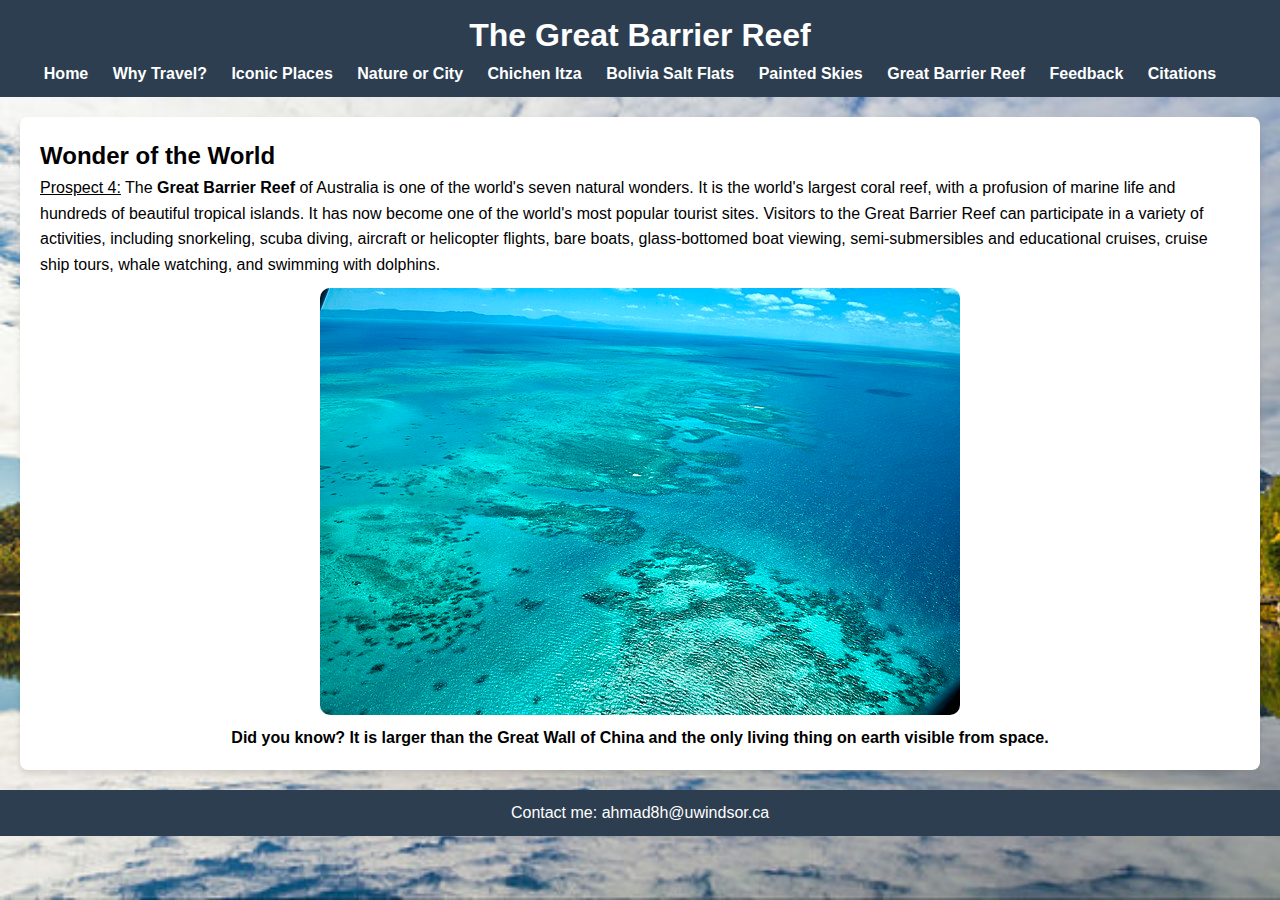
<file: reef.html>
<!DOCTYPE html PUBLIC "-//W3C//DTD XHTML 1.0 Transitional//EN"
 "http://www.w3.org/TR/xhtml1/DTD/xhtml1-transitional.dtd">
<html xmlns="http://www.w3.org/1999/xhtml" lang="en" xml:lang="en">
<head>
    <title>Great Barrier Reef</title>
    <meta http-equiv="Content-Type" content="text/html; charset=utf-8" />
    <link rel="stylesheet" type="text/css" href="styles.css" />
</head>
<body>
    <div class="header">
        <h1>The Great Barrier Reef</h1>
        <div class="nav">
            <ul>
              <li><a href="index.html">Home</a></li>
			        <li><a href="travel.html">Why Travel?</a></li>
              <li><a href="places.html">Iconic Places</a></li>
              <li><a href="nature.html">Nature or City</a></li>
              <li><a href="chichenitza.html">Chichen Itza</a></li>
              <li><a href="bolivia.html">Bolivia Salt Flats</a></li>
              <li><a href="aurora.html">Painted Skies</a></li>
              <li><a href="reef.html">Great Barrier Reef</a></li>
              <li><a href="feedback.html">Feedback</a></li>
              <li><a href="citations.html">Citations</a></li>
            </ul>
        </div>
    </div>

    <div class="content">
        <h2>Wonder of the World</h2>
        <p>
          <u>Prospect 4:</u> The <b>Great Barrier Reef</b> of Australia is one of the world's seven natural wonders.
          It is the world's largest coral reef, with a profusion of marine life and hundreds of beautiful tropical islands.
          It has now become one of the world's most popular tourist sites.  Visitors to the Great Barrier Reef can participate
          in a variety of activities, including snorkeling, scuba diving, aircraft or helicopter flights, bare boats, glass-bottomed
          boat viewing, semi-submersibles and educational cruises, cruise ship tours, whale watching, and swimming with dolphins.
        </p>
        <img src="reef.jpg" alt="Picture of The Great Barrier Reef" />
        <p class="center-text">
          <b>Did you know? It is larger than the Great Wall of China and the only living thing on earth visible from space. </b>
        </p>
    </div>

    <div class="footer">
        <p>Contact me: ahmad8h@uwindsor.ca</p>
    </div>
</body>
</html>
</file>
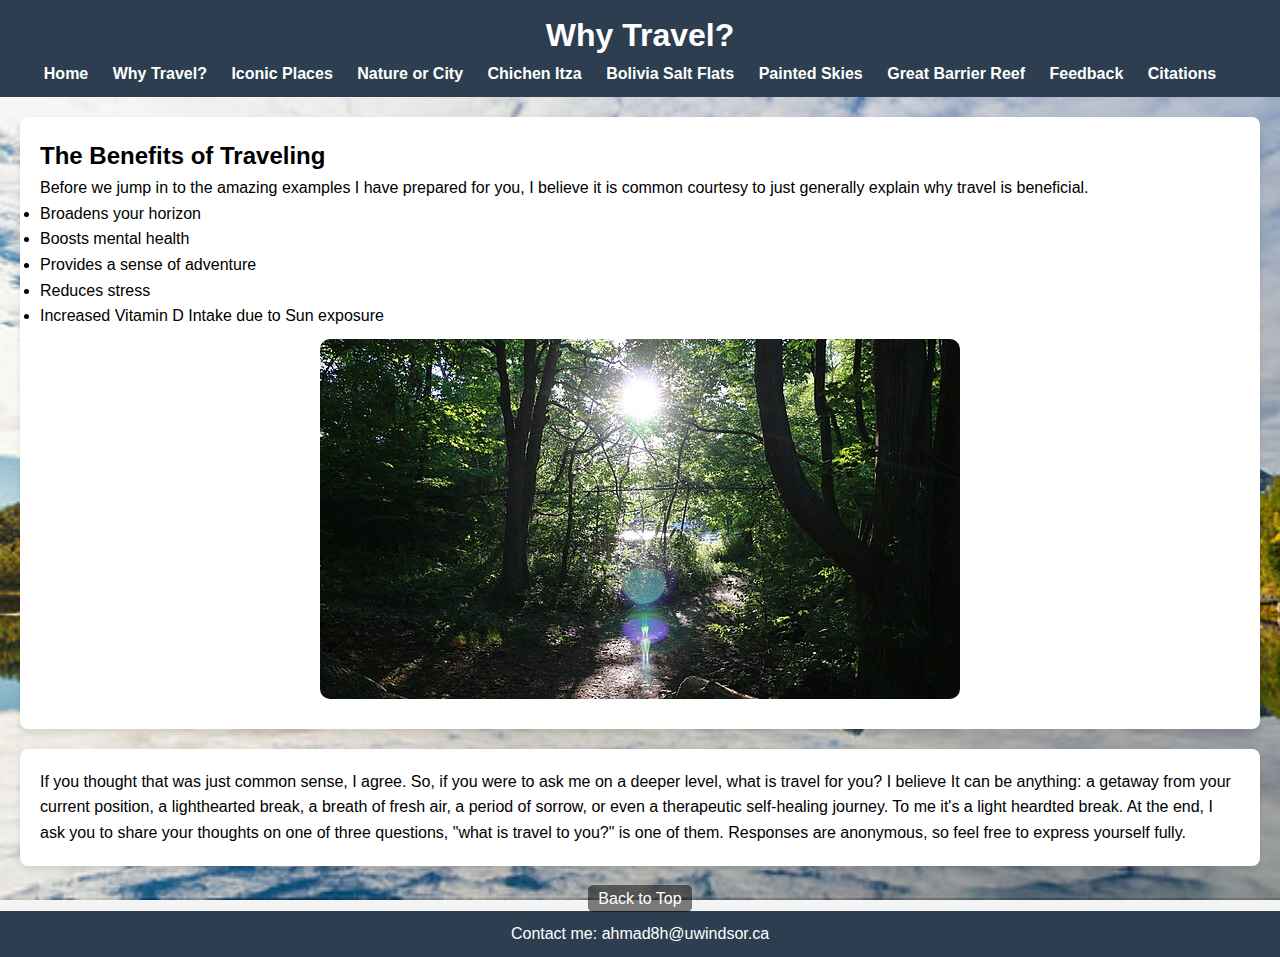
<file: travel.html>
<!DOCTYPE html PUBLIC "-//W3C//DTD XHTML 1.0 Transitional//EN"
  "http://www.w3.org/TR/xhtml1/DTD/xhtml1-transitional.dtd">
<html xmlns="http://www.w3.org/1999/xhtml" lang="en" xml:lang="en">
<head>
  <title>Why Travel?</title>
  <meta http-equiv="Content-Type" content="text/html; charset=utf-8" />
  <link rel="stylesheet" type="text/css" href="styles.css" />
</head>
<body id="map">
    <div class="header">
        <h1>Why Travel?</h1>
        <div class="nav">
          <ul>
             	<li><a href="index.html">Home</a></li>
							<li><a href="travel.html">Why Travel?</a></li>
              <li><a href="places.html">Iconic Places</a></li>
              <li><a href="nature.html">Nature or City</a></li>
              <li><a href="chichenitza.html">Chichen Itza</a></li>
              <li><a href="bolivia.html">Bolivia Salt Flats</a></li>
              <li><a href="aurora.html">Painted Skies</a></li>
              <li><a href="reef.html">Great Barrier Reef</a></li>
              <li><a href="feedback.html">Feedback</a></li>
              <li><a href="citations.html">Citations</a></li>
          </ul>
        </div>
    </div>

    <div class="content">
      <h2>The Benefits of Traveling</h2>
      <p>Before we jump in to the amazing examples I have prepared for you,
        I believe it is common courtesy to just generally explain why travel is beneficial.
      </p>
      <ul>
          <li>Broadens your horizon</li>
          <li>Boosts mental health</li>
          <li>Provides a sense of adventure</li>
          <li>Reduces stress</li>
          <li>Increased Vitamin D Intake due to Sun exposure</li>
      </ul>
      <!--Another use of <ul><li> tag, last and 3rd use is in citations-->
      <img src="vitd.jpg" alt="Forest sun flare" />
    </div>
    <div class="content">
      <p>
        If you thought that was just common sense, I agree. So, if you were to ask me on a deeper level, what is travel for you? I believe It can be anything: a getaway from your current position, a lighthearted break, a breath of fresh air, a period of sorrow, or even a therapeutic self-healing journey. To me it's a light heardted break.
        At the end, I ask you to share your thoughts on one of three questions, "what is travel to you?" is one of them. Responses are anonymous, so feel free to express yourself fully.
      </p>
    </div>
    <p class="center-text"><a href="#top">Back to Top</a></p>
  <div class="footer">
    <p>Contact me: ahmad8h@uwindsor.ca</p>
  </div>
</body>
</html>
</file>
<file: styles.css>
* {
    margin: 0;
    padding: 0;
    box-sizing: border-box;
}

body {
    font-family: Arial, sans-serif;
    line-height: 1.6;
    background-color: #f4f4f4;
    color: #333;  
    background-image: url('sky-bg.jpg');
    background-size: cover;
    background-repeat: no-repeat;
    background-attachment: fixed;
    color: #000000;
}

.header {
    background-color: #2c3e50;
    color: #fff;
    padding: 10px 0;
    text-align: center;
}

.header h1 {
    font-size: 2em;
}

.nav ul {
    list-style-type: none;
    padding: 0;
}

.nav ul li {
    display: inline;
    margin-right: 20px;
}

.nav ul li a {
    color: #fff;
    text-decoration: none;
    font-weight: bold;
}

.nav ul li a:hover {
    color: #f39c12;
}

.content {
    padding: 20px;
    margin: 20px;
    background-color: #fff;
    border-radius: 8px;
    box-shadow: 0px 4px 6px rgba(0, 0, 0, 0.1);
}

.footer {
    text-align: center;
    padding: 10px 0;
    background-color: #2c3e50;
    color: #fff;
}

form {
    display: block;
    margin-top: 20px;
}

form label {
    font-weight: bold;
}

form input, form textarea {
    width: 100%;
    padding: 10px;
    margin-bottom: 10px;
    border: 1px solid #ccc;
    border-radius: 4px;
}

form input[type="submit"] {
    background-color: #f39c12;
    color: #fff;
    border: none;
    cursor: pointer;
}

form input[type="submit"]:hover {
    background-color: #e67e22;
}

/* Style the table */
table {
	width: 100%;
	border-collapse: collapse;
	margin-top: 20px;
    text-align: center;
}

th, td {
	padding: 10px;
	border: 1px solid #ddd;
}

th {
	background-color: #2c3e50;
    color: white;
}

tr:nth-child(even) {
	background-color: #f9f9f9;
}

tr:hover {
	background-color: #ddd;
}

/* Image Styling (Excluding Image Map) */
img {
    max-width: 100%;
    height: auto;
    display: block;
    margin: 10px auto;
    border-radius: 10px;
    transition: transform 0.3s ease;
    cursor: pointer;
}

img:active {
    transform: scale(1.1);
}

/* Ensure Image Map Dimensions Stay Unchanged */
.attraction-image {
    max-width: none;
    height: auto;
    border-radius: 0; 
    cursor: crosshair;
}
area {
    outline: none;
}
.center-text {
    text-align: center;
}

.center-text a {
    color: white;
    background-color: rgba(0, 0, 0, 0.5); 
    padding: 5px 10px; 
    border-radius: 5px; 
    text-decoration: none; 
}

.center-text a:hover {
    background-color: rgba(0, 0, 0, 0.7);
    color: #f39c12; 
    text-decoration: underline; 
}

/* Indentation for definition lists */
dl {
    margin: 20px;
    padding: 10px;
}

dt {
    font-weight: bold;
    margin-top: 10px;
}

dd {
    padding-left: 20px; /* Adds indentation to the definition description */
    margin: 5px 0;
}

.indent {
    padding-left: 20px; 
}

hr {
    border: none; 
    height: 3px; 
    background-color: #1cc9f4; /* Change color (green in this case) */
    margin: 20px 0; 
    width: 90%; 
}
</file>
